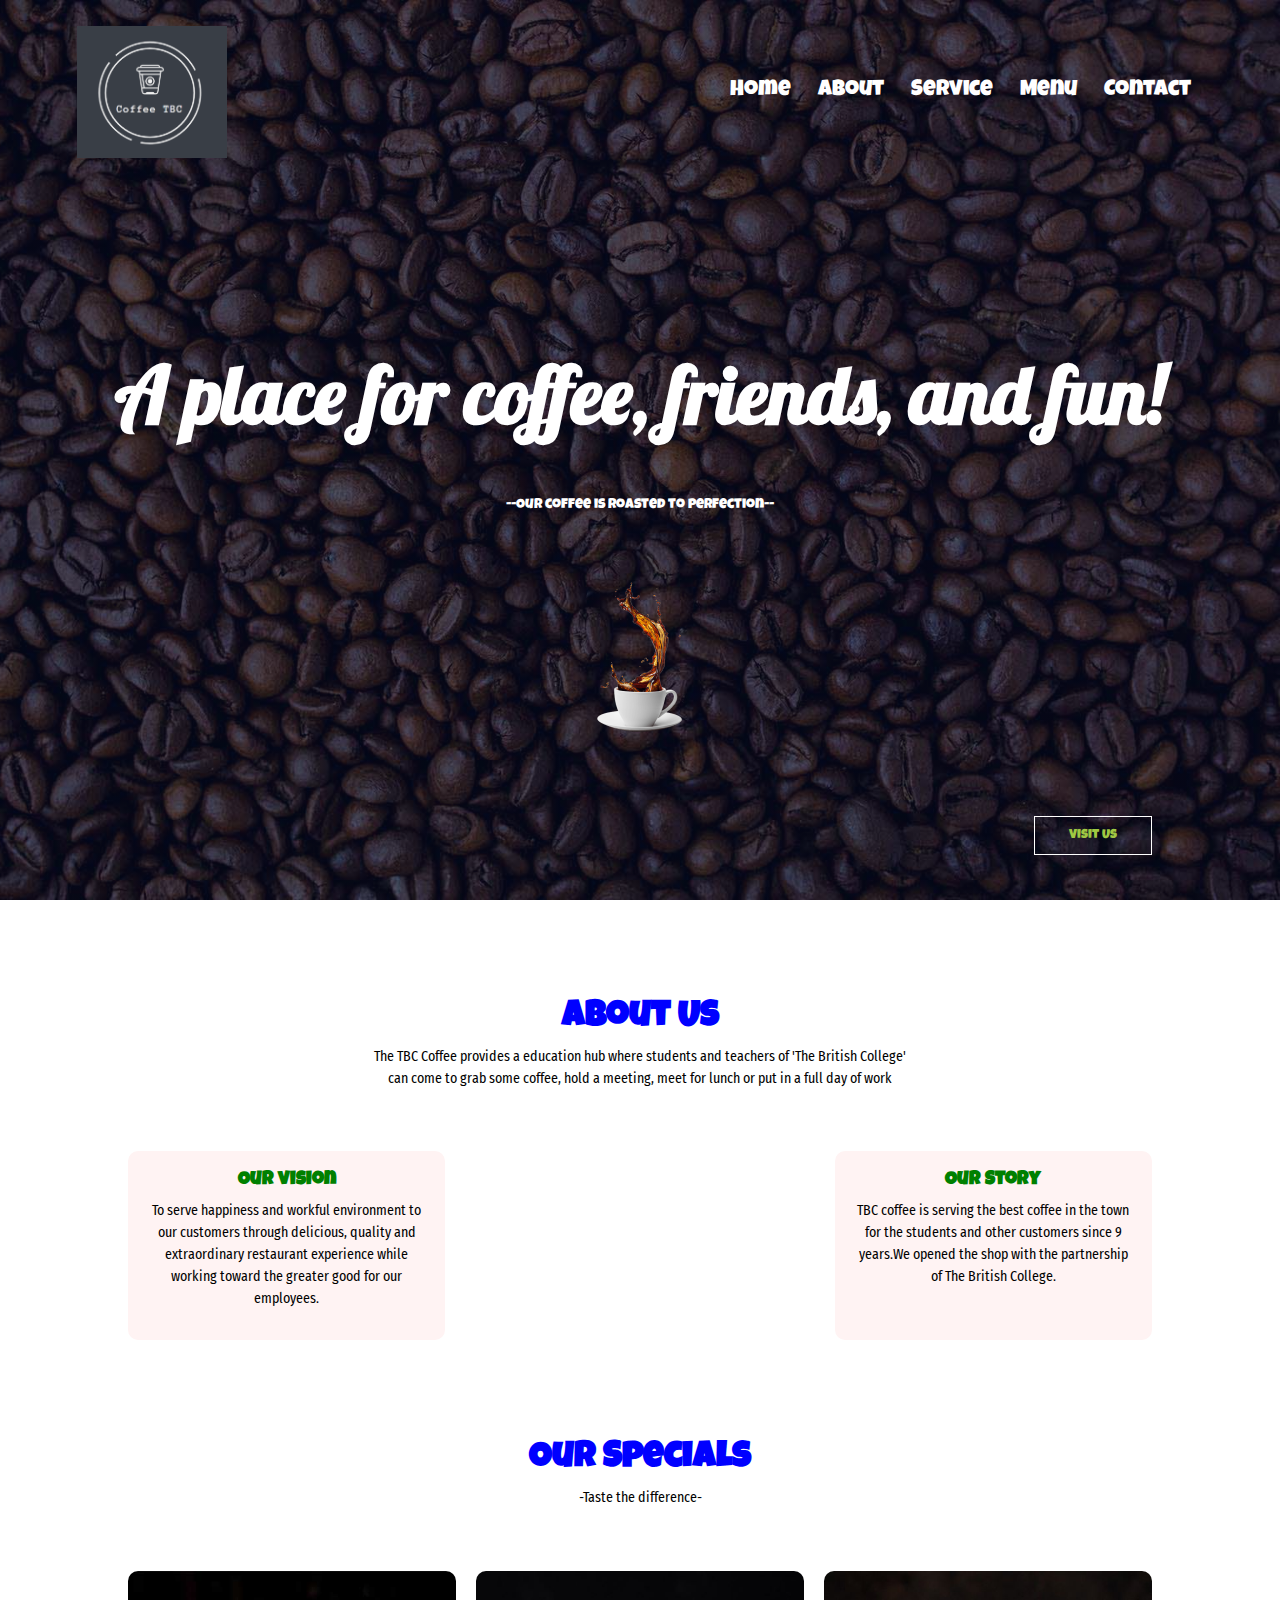
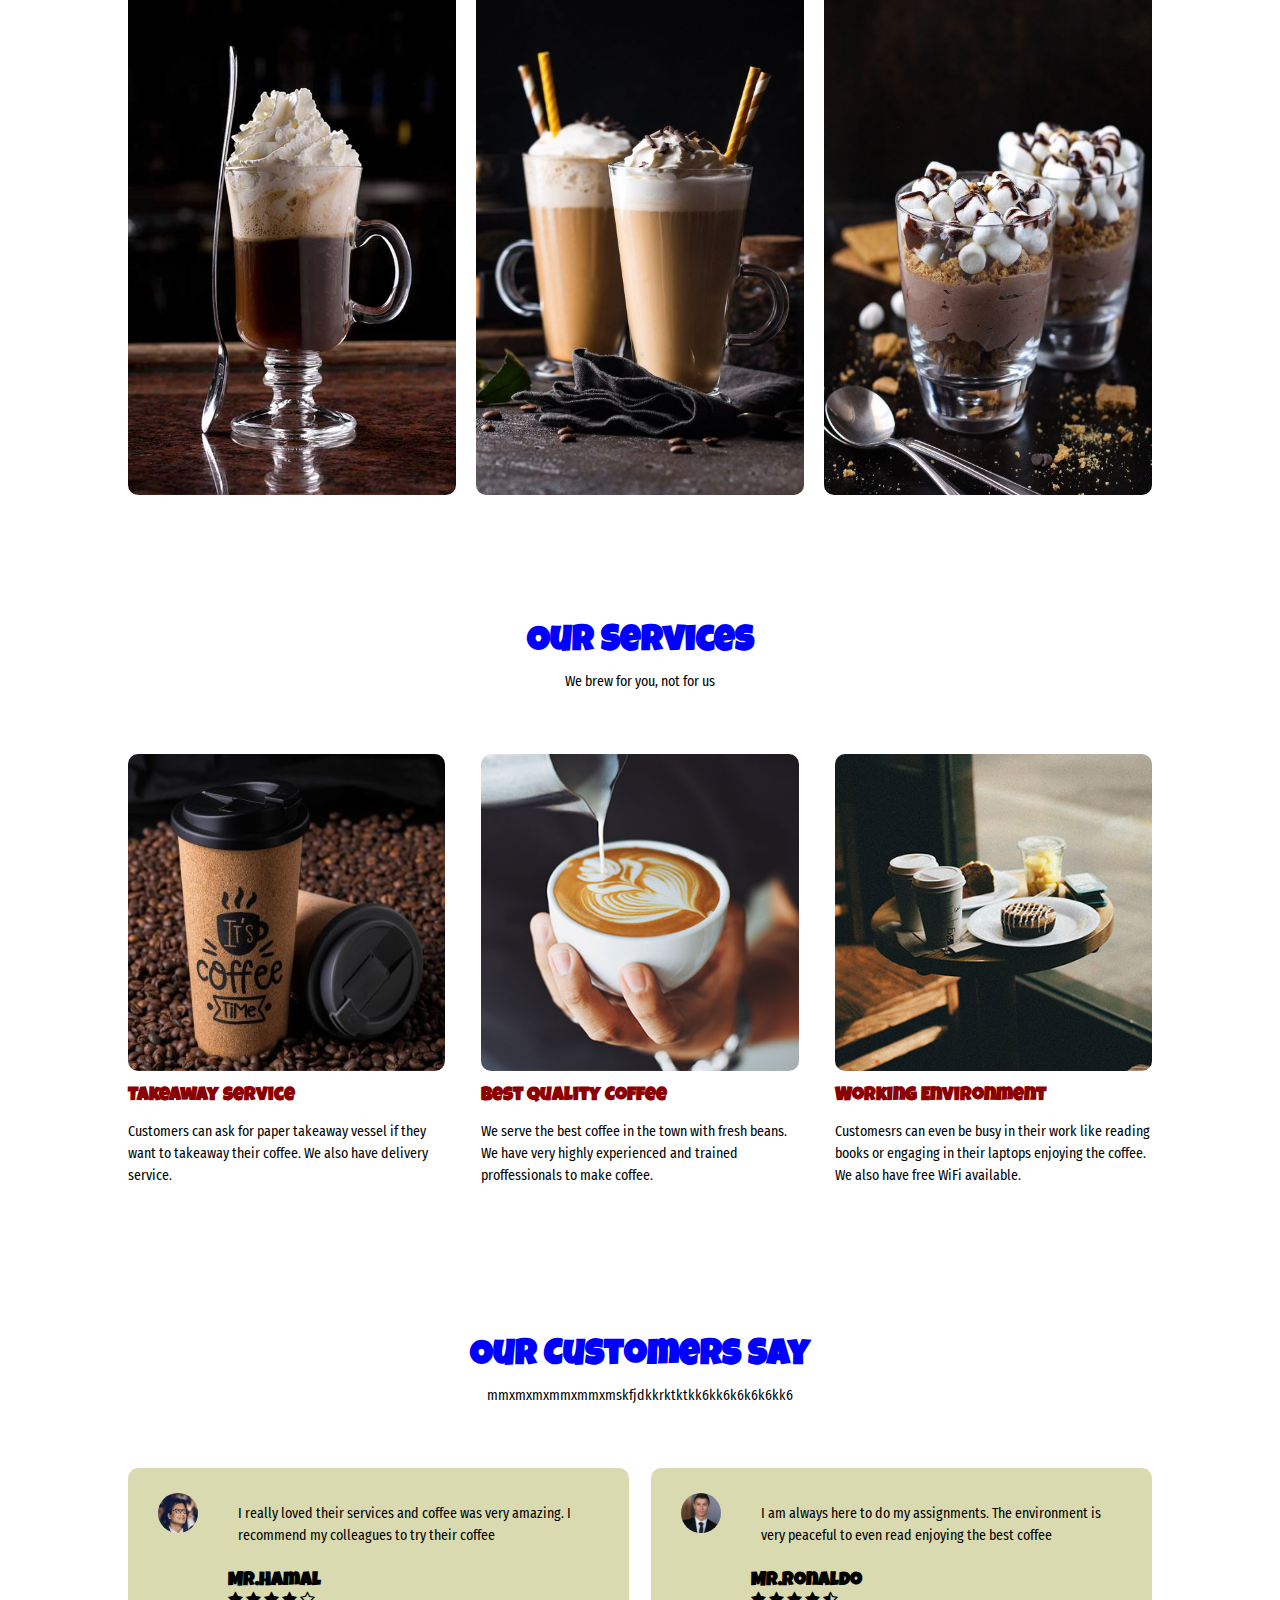
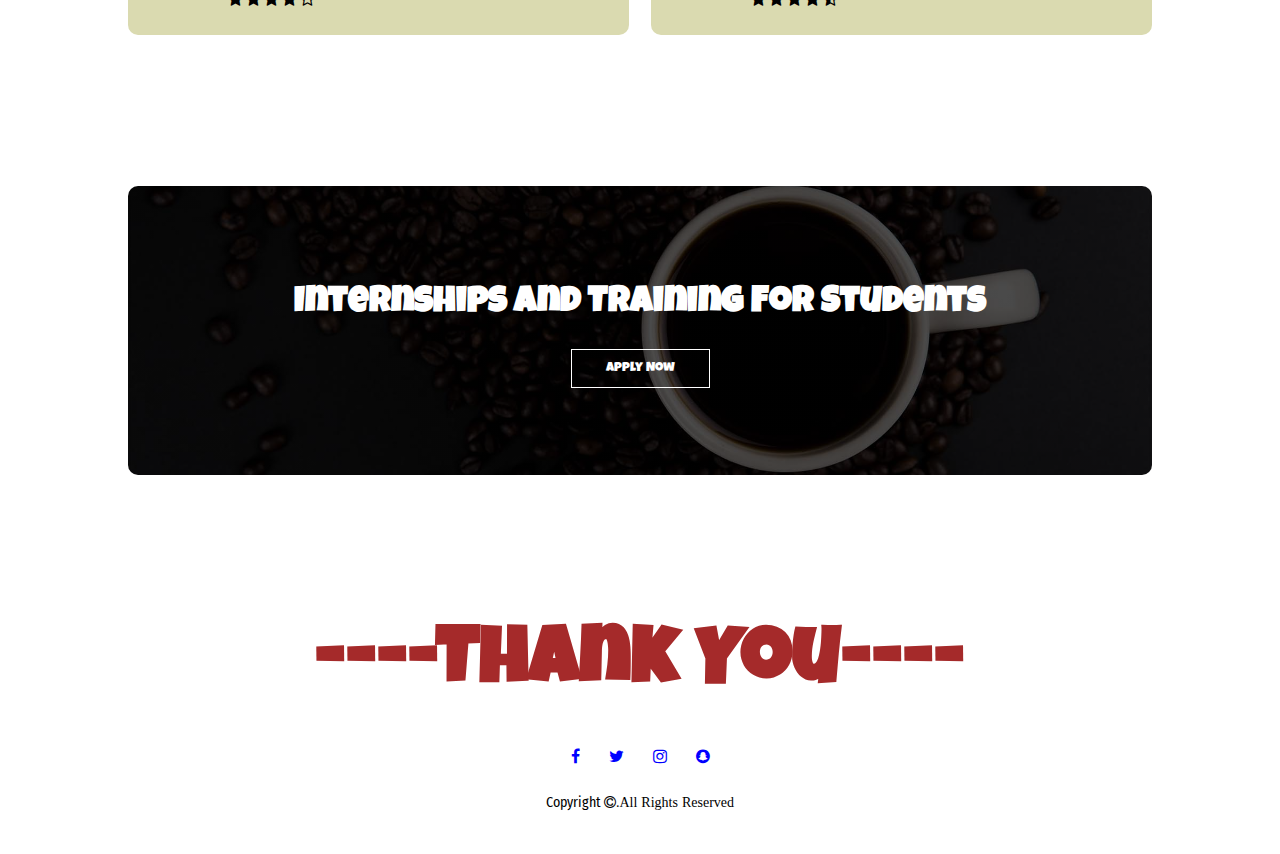
<file: index.html>
<html>
<head>
    <title>Coffee TBC</title>
    <link rel="stylesheet" href="style.css">
    <link rel="preconnect" href="https://fonts.googleapis.com">
<link rel="preconnect" href="https://fonts.gstatic.com" crossorigin>
<link href="https://fonts.googleapis.com/css2?family=Luckiest+Guy&display=swap" rel="stylesheet">
<link rel="preconnect" href="https://fonts.googleapis.com">
<link rel="preconnect" href="https://fonts.gstatic.com" crossorigin>
<link href="https://fonts.googleapis.com/css2?family=Lobster&display=swap" rel="stylesheet">
<link rel="preconnect" href="https://fonts.googleapis.com">
<link rel="preconnect" href="https://fonts.gstatic.com" crossorigin>
<link href="https://fonts.googleapis.com/css2?family=Fira+Sans+Condensed:wght@500&display=swap" rel="stylesheet">
<link rel="stylesheet" href="https://stackpath.bootstrapcdn.com/font-awesome/4.7.0/css/font-awesome.min.css"> 
</head>
<body>
    <section class="header">
         <nav>
            <a href="index.html"><img src="images/logo.png"></a>
            <div class="nav-links">
                <ul>
                    <li><a href="index.html">Home</a></li>
                    <li><a href="about.html">About</a></li>
                    <li><a href="services.html">Service</a></li>
                    <li><a href="menu.html">Menu</a></li>
                    <li><a href="contact.html">Contact</a></li>
                </ul>
            </div>
         </nav>
    <div class="text-box">
        <h1>A place for coffee, friends, and fun!</h1>
        <p>--Our coffee is roasted to perfection--</p>
    </div>
    <a href="" class="cup img"><img src="images/cup.png"></a>
    <a href="http://newwindow.html" target="_blank" class="visit-btn">Visit Us</a>
    </section>

    <section class="about">
        <h1> About Us</h1>
        <p>The TBC Coffee  provides a education hub where students and teachers of 'The British College' <br>
            can come to grab some coffee, hold a meeting, meet for lunch or put in a full day of work</p>
        <div class="row">
                <div class="about-col">
                    <h3>Our vision</h3>
                    <p>
                        To serve happiness and workful environment to our customers through delicious,
                        quality and extraordinary restaurant experience while working
                        toward the greater good for our employees.
                    </p>
                </div>
                <div class="about-col">
                    <h3>Our Story</h3>
                    <p>
                        TBC coffee is serving the best coffee in the town for the students and
                        other customers since 9 years.We opened the shop with
                        the partnership of The British College.
                    </p>                
                </div>
        </div>
    </section>
    <section class="specials">
        <h1>Our Specials</h1>
        <p>-Taste the difference-</p>

        <div class="row">
            <div class="specials-col">
                <img src="images/irish.jpg">
                <div class="layer">
                    <h3> Irish Coffee</h3>
                </div>
            </div>
            <div class="specials-col">
                <img src="images/mocha.jpg">
                <div class="layer">
                    <h3>Iced Mocha</h3>
                </div>
            </div>
            <div class="specials-col">
                <img src="images/iced.jpg">
                <div class="layer">
                    <h3>S'mores Parfait </h3>
                </div>
            </div>

        </div>
    </section>
    <section class="services">
        <h1> Our Services</h1>
        <p>
            We brew for you, not for us
        </p>

    <div class="row">
        <div class="services-col">
            <img src="images/takeaway.jpg">
            <h3> Takeaway service</h3>
            <p>Customers can ask for paper takeaway vessel if they want to takeaway their coffee. We also have delivery service.</p>
        </div>
        <div class="services-col">
            <img src="images/service-3.jpg">
            <h3> Best Quality Coffee</h3>
            <p>We serve the best coffee in the town with fresh beans. We have very highly experienced and trained proffessionals to make coffee.</p>
        </div>
        <div class="services-col">
            <img src="images/service-4.jpg">
            <h3> Working Environment</h3>
            <p>Customesrs can even be busy in their work like reading books or engaging in their laptops enjoying the coffee. We also have free WiFi available. </p>
        </div>
    </div>
 </section>
 <section class="testimonial">
    <h1>Our Customers Say</h1>
    <p>mmxmxmxmmxmmxmskfjdkkrktktkk6kk6k6k6k6kk6</p>

    <div class="row">
        <div class="testimonial-col">
            <img src="images/rajesh.jpg">
            <div>
                <p>I really loved their services and coffee was very amazing. I recommend
                    my colleagues to try their coffee</p>
                <h3>Mr.Hamal</h3>
                <i class="fa fa-star"></i>
                <i class="fa fa-star"></i>
                <i class="fa fa-star"></i>
                <i class="fa fa-star"></i>
                <i class="fa fa-star-o" ></i>
            </div>
         </div>
            <div class="testimonial-col">
                <img src="images/cris.jpg">
                <div>
                    <p>I am always here to do my assignments. The environment is very peaceful 
                        to even read enjoying the best coffee</p>
                     <h3>Mr.Ronaldo</h3>
                     <i class="fa fa-star"></i>
                     <i class="fa fa-star"></i>
                     <i class="fa fa-star" ></i>
                     <i class="fa fa-star" ></i>
                     <i class="fa fa-star-half-o"></i>
                </div>
            </div>
    </div>
 </section>

 <section class="training">
    <h1>Internships and Training For Students</h1>
    <a href="" class="apply-btn">Apply Now</a>
 </section>

 <section class="footer">
    <h4>----Thank You----</h4>
    <div class="icons">
        <i class="fa fa-facebook"></i>
        <i class="fa fa-twitter"></i>
        <i class="fa fa-instagram"></i>
        <i class="fa fa-Snapchat"></i>
    </div>
    <p>
        Copyright <i class="fa fa-copyright">.All Rights Reserved</i>
    </p>

 </section>
    

</body>
</file>
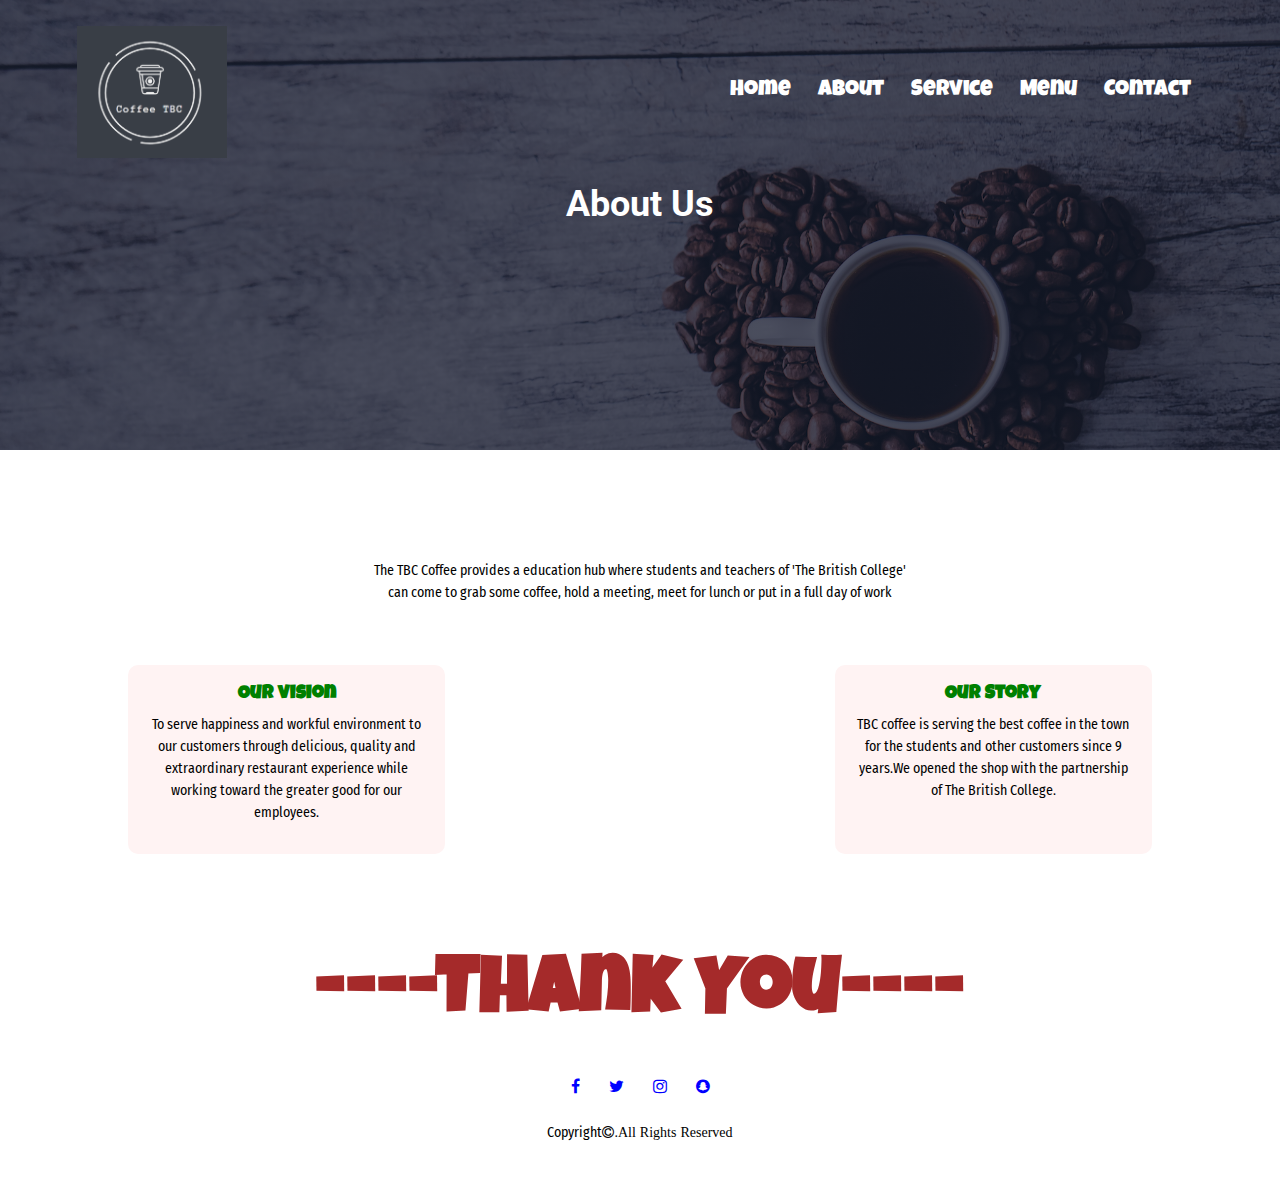
<file: about.html>
<html>
<head>
    <title>Coffee TBC</title>
    <link rel="stylesheet" href="style.css">
    <link rel="preconnect" href="https://fonts.googleapis.com">
<link rel="preconnect" href="https://fonts.gstatic.com" crossorigin>
<link href="https://fonts.googleapis.com/css2?family=Luckiest+Guy&display=swap" rel="stylesheet">
<link rel="preconnect" href="https://fonts.googleapis.com">
<link rel="preconnect" href="https://fonts.gstatic.com" crossorigin>
<link href="https://fonts.googleapis.com/css2?family=Lobster&display=swap" rel="stylesheet">
<link rel="preconnect" href="https://fonts.googleapis.com">
<link rel="preconnect" href="https://fonts.gstatic.com" crossorigin>
<link href="https://fonts.googleapis.com/css2?family=Fira+Sans+Condensed:wght@500&display=swap" rel="stylesheet">
<link rel="stylesheet" href="https://stackpath.bootstrapcdn.com/font-awesome/4.7.0/css/font-awesome.min.css"> 
<link rel="preconnect" href="https://fonts.googleapis.com">
<link rel="preconnect" href="https://fonts.gstatic.com" crossorigin>
<link href="https://fonts.googleapis.com/css2?family=Roboto:wght@900&display=swap" rel="stylesheet">
</head>
<body>
    <section class="sub-header">
         <nav>
            <a href="index.html"><img src="images/logo.png"></a>
            <div class="nav-links">
                <ul>
                    <li><a href="index.html">Home</a></li>
                    <li><a href="about.html">About</a></li>
                    <li><a href="services.html">Service</a></li>
                    <li><a href="menu.html">Menu</a></li>
                    <li><a href="contact.html">Contact</a></li>
                </ul>
            </div>
         </nav>
         <h1>About Us</h1>
         </section>
   

    <section class="about">
        <p>The TBC Coffee  provides a education hub where students and teachers of 'The British College' <br>
            can come to grab some coffee, hold a meeting, meet for lunch or put in a full day of work</p>
        <div class="row">
                <div class="about-col">
                    <h3>Our vision</h3>
                    <p>
                        To serve happiness and workful environment to our customers through delicious,
                        quality and extraordinary restaurant experience while working
                        toward the greater good for our employees.
                    </p>
                </div>
                <div class="about-col">
                    <h3>Our Story</h3>
                    <p>
                        TBC coffee is serving the best coffee in the town for the students and
                        other customers since 9 years.We opened the shop with
                        the partnership of The British College.
                    </p>                
                </div>
        </div>
    </section>
    

 <section class="footer">
    <h4>----Thank You----</h4>
    <div class="icons">
        <i class="fa fa-facebook"></i>
        <i class="fa fa-twitter"></i>
        <i class="fa fa-instagram"></i>
        <i class="fa fa-Snapchat"></i>
    </div>
    <p>
        Copyright<i class="fa fa-copyright">.All Rights Reserved</i>
    </p>

 </section>
    

</body>
</file>
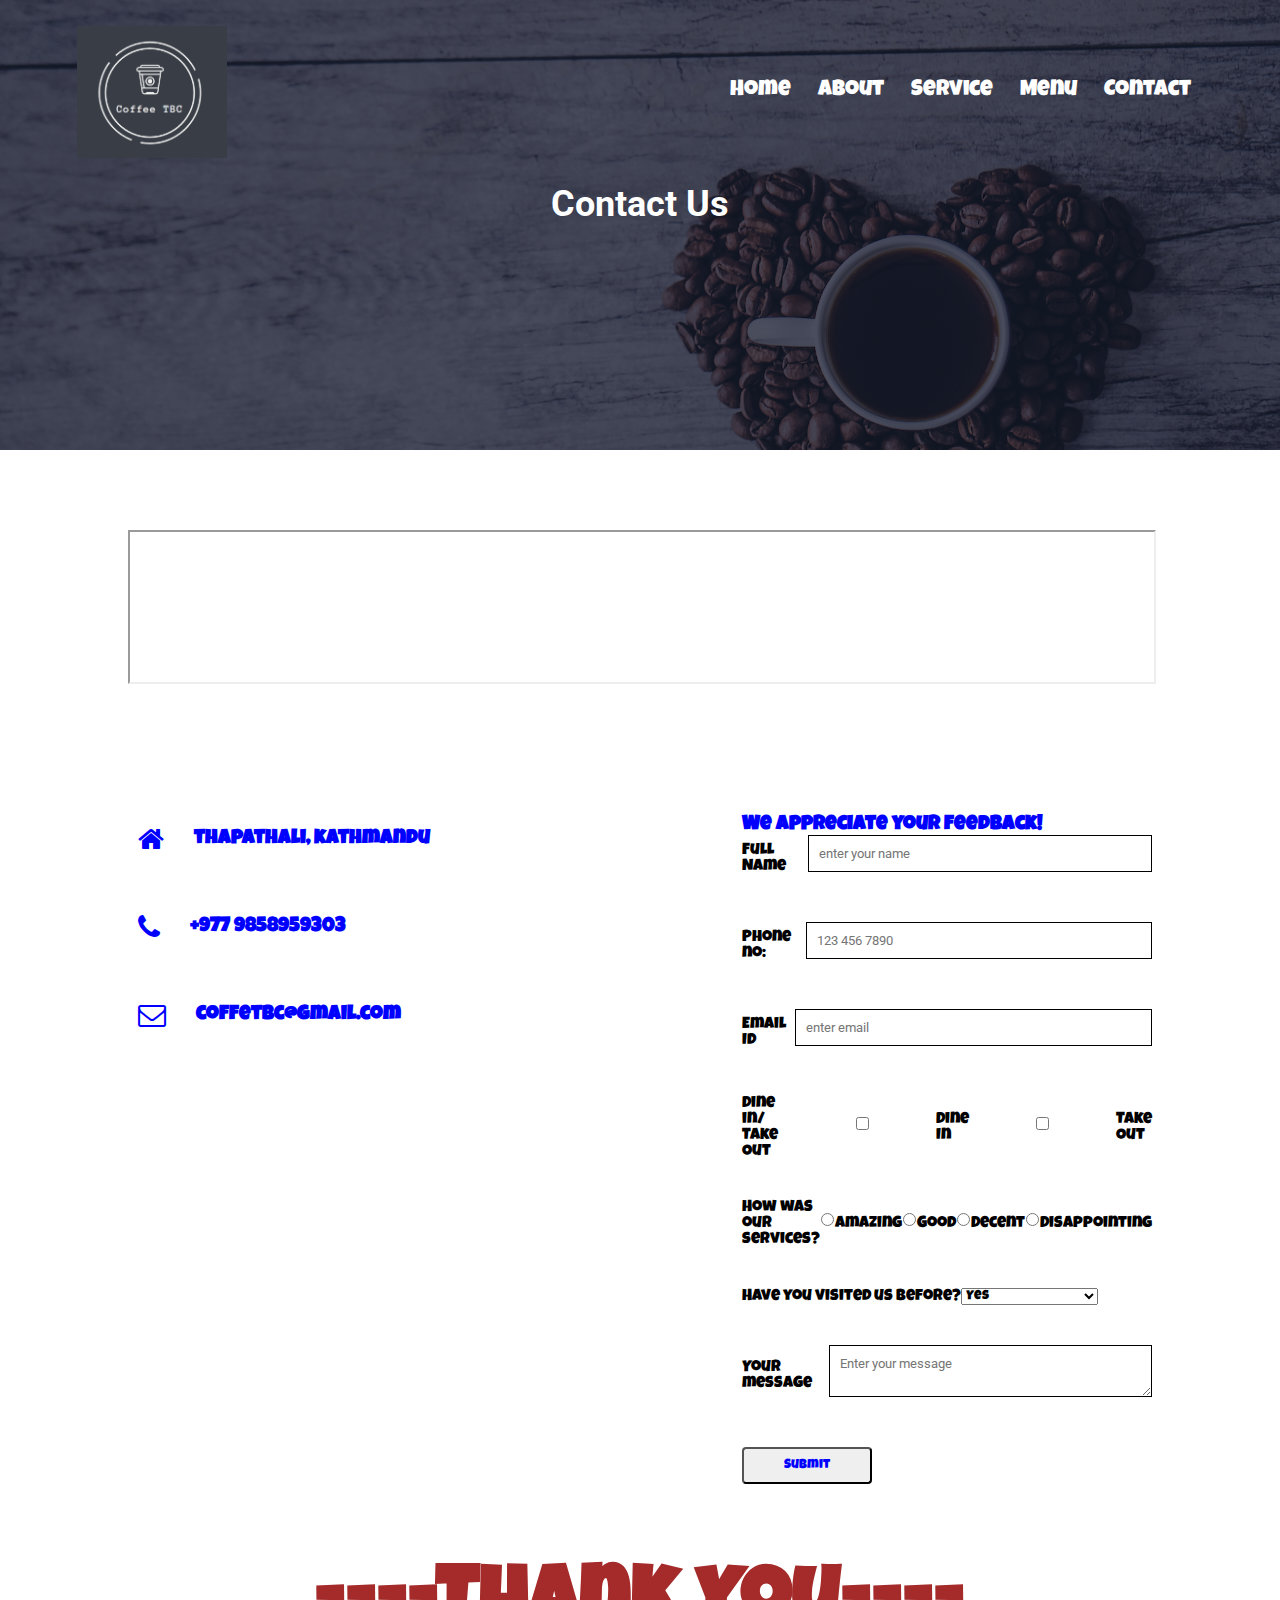
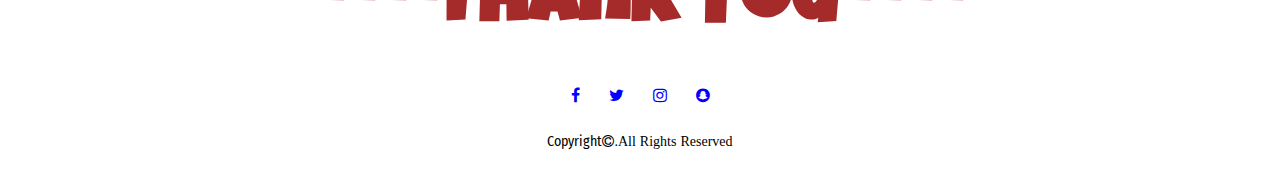
<file: contact.html>
<html>
<head>
    <title>Coffee TBC</title>
    <link rel="stylesheet" href="style.css">
    <link rel="preconnect" href="https://fonts.googleapis.com">
<link rel="preconnect" href="https://fonts.gstatic.com" crossorigin>
<link href="https://fonts.googleapis.com/css2?family=Luckiest+Guy&display=swap" rel="stylesheet">
<link rel="preconnect" href="https://fonts.googleapis.com">
<link rel="preconnect" href="https://fonts.gstatic.com" crossorigin>
<link href="https://fonts.googleapis.com/css2?family=Lobster&display=swap" rel="stylesheet">
<link rel="preconnect" href="https://fonts.googleapis.com">
<link rel="preconnect" href="https://fonts.gstatic.com" crossorigin>
<link href="https://fonts.googleapis.com/css2?family=Fira+Sans+Condensed:wght@500&display=swap" rel="stylesheet">
<link rel="stylesheet" href="https://stackpath.bootstrapcdn.com/font-awesome/4.7.0/css/font-awesome.min.css"> 
<link rel="preconnect" href="https://fonts.googleapis.com">
<link rel="preconnect" href="https://fonts.gstatic.com" crossorigin>
<link href="https://fonts.googleapis.com/css2?family=Roboto:wght@900&display=swap" rel="stylesheet">
</head>
<body>
    <section class="sub-header">
         <nav>
            <a href="index.html"><img src="images/logo.png"></a>
            <div class="nav-links">
                <ul>
                    <li><a href="index.html">Home</a></li>
                    <li><a href="about.html">About</a></li>
                    <li><a href="services.html">Service</a></li>
                    <li><a href="menu.html">Menu</a></li>
                    <li><a href="contact.html">Contact</a></li>
                </ul>
            </div>
         </nav>
         <h1>Contact Us</h1>
         </section>
         <section class="location">
            <iframe src="https://www.google.com/maps/embed?pb=!1m14!1m8!1m3!1d14131.257175548993!2d85.319518!3d27.692134000000003!3m2!1i1024!2i768!4f13.1!3m3!1m2!1s0x0%3A0xabfe5f4b310f97de!2sThe%20British%20College%2C%20Kathmandu!5e0!3m2!1sen!2snp!4v1660393878304!5m2!1sen!2snp"></iframe>

         </section>
         <section class="contact-us">
            <div class="row">
                <div class="contact-col">
                    <div>
                        <i class="fa fa-home"></i>
                        <span>
                            <h5>thapathali, kathmandu</h5>
                        </span>
                    </div>
                    <div>
                        <i class="fa fa-phone"></i>
                        <span>
                            <h5>+977 9858959303</h5>
                        </span>
                    </div>
                    <div>
                        <i class="fa fa-envelope-o"></i>
                        <span>
                            <h5>coffetbc@gmail.com</h5>
                        </span>
                    </div>
                </div>
                 
<div class="contact-col">
    <h5>We appreciate your feedback!</h5>
    <form >
        <div class="input-group">
            <label>Full Name</label>
            <input type="text" placeholder="enter your name" id="contact-name" onkeyup="validateName()">
            <span id="name-error"></span>
        </div>

        <div class="input-group">
            <label>Phone no:</label>
            <input type="tel" placeholder="123 456 7890" id="contact-phone" onkeyup="validatePhone()">
            <span id="phone-error"></span>
        </div>

        <div class="input-group">
            <label>Email Id</label>
            <input type="email" placeholder="enter email" id="contact-email" onkeyup="validateEmail()">
            <span id="email-error"> </span>
        </div>

        <div class="input-group">
        <label>Dine in/ Take Out</label>
        <input type="checkbox" name="dine">Dine In
        <input type="checkbox" name="dine">Take Out
        </div>


        <div class="input-group">
            <label>How was our services?</label>
            <input type="radio" name="like">Amazing
            <input type="radio" name="like">Good
            <input type="radio" name="like">Decent
            <input type="radio" name="like">Disappointing
        </div>

        
        <div class="input-group">
            <label>Have you visited us before?</label>
            <select name="visit?">
                <option value="V1">Yes</option>
                <option value="V2">No</option>
                <option value="V3">Prefer not to say</option>
            </select>
        </div>
        
        <div class="input-group">
            <label>Your message</label>
            <textarea rows="'5" placeholder="Enter your message"  id="contact-message" onkeyup="validateMessage()"></textarea>
            <span id="message-error"></span>
        </div>

        <button onclick="return validateForm()" > Submit </button>
        <span id="submit-error"></span>
    </form>
</div>
</section>
   


 <section class="footer">
    <h4>----Thank You----</h4>
    <div class="icons">
        <i class="fa fa-facebook"></i>
        <i class="fa fa-twitter"></i>
        <i class="fa fa-instagram"></i>
        <i class="fa fa-Snapchat"></i>
    </div>
    <p>
        Copyright<i class="fa fa-copyright">.All Rights Reserved</i>
    </p>

 </section>
    
 <script src="script.js"></script>
</body>
</html>
</file>
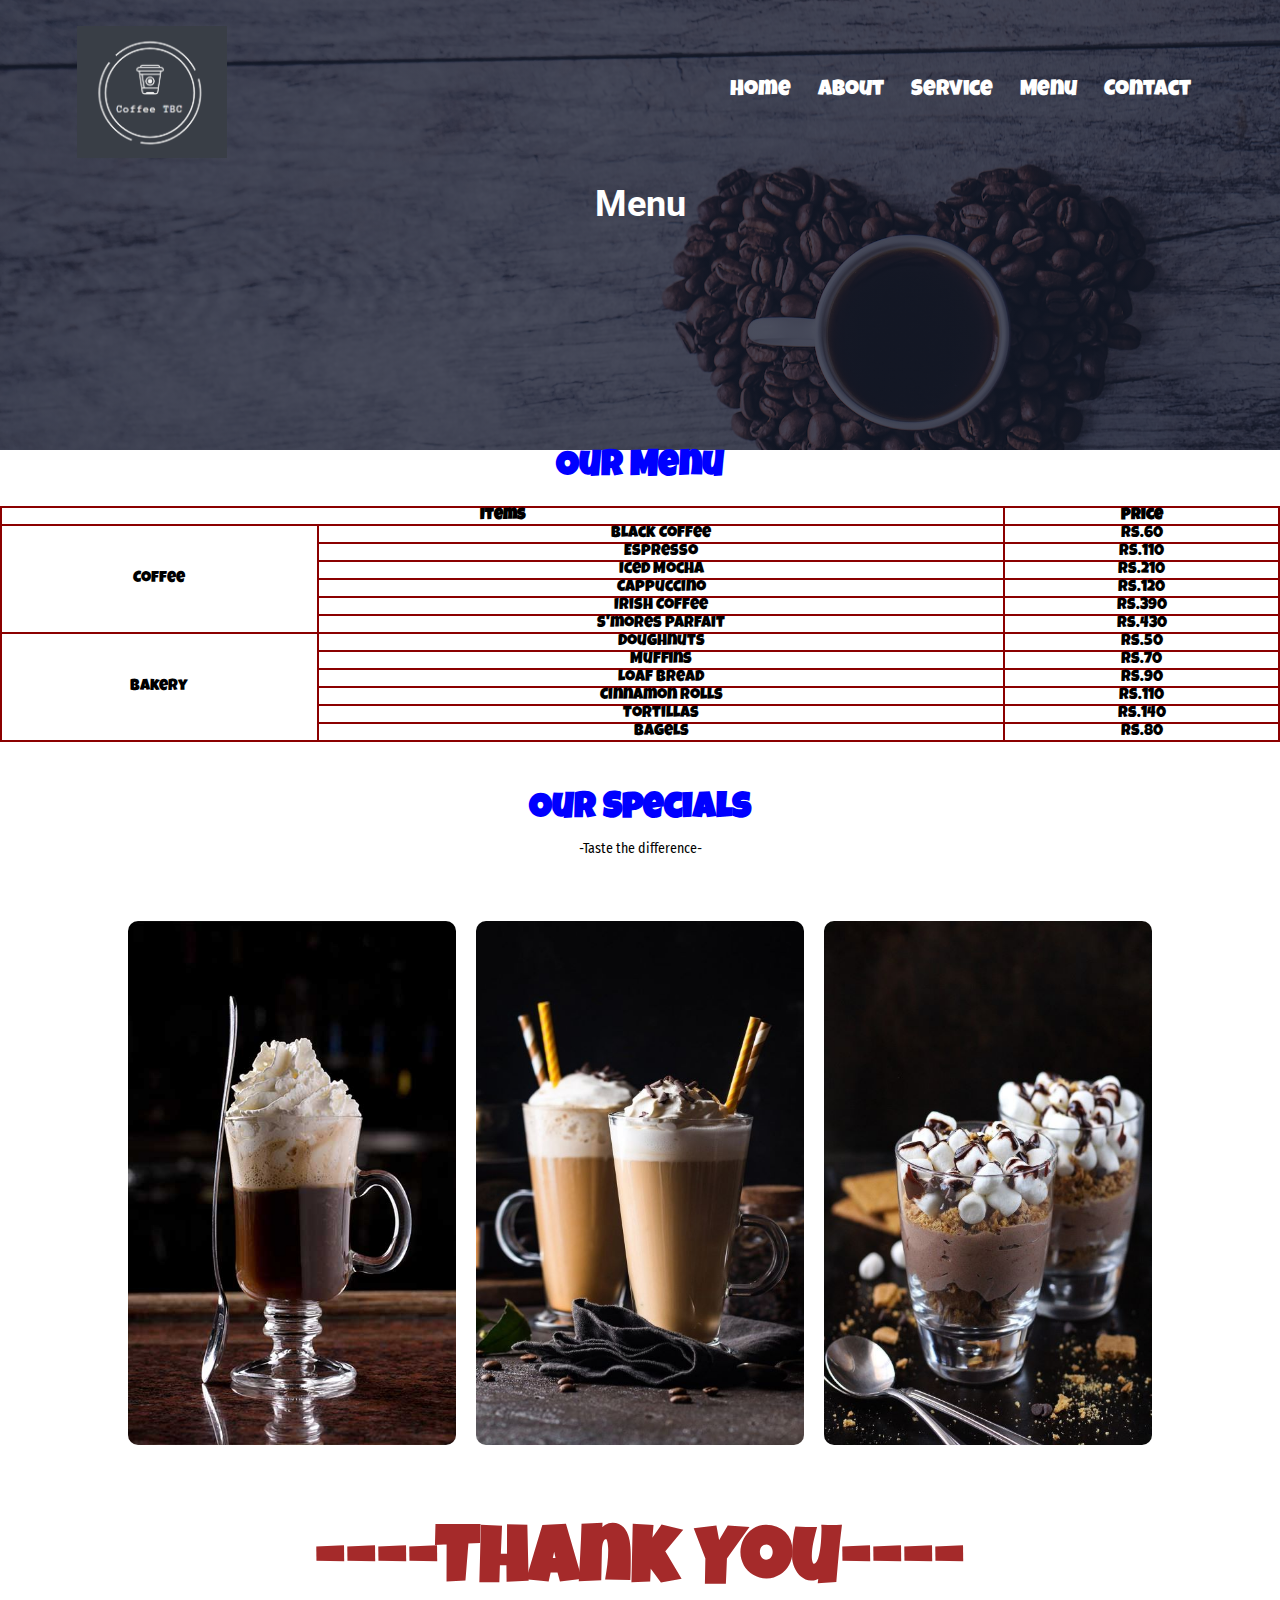
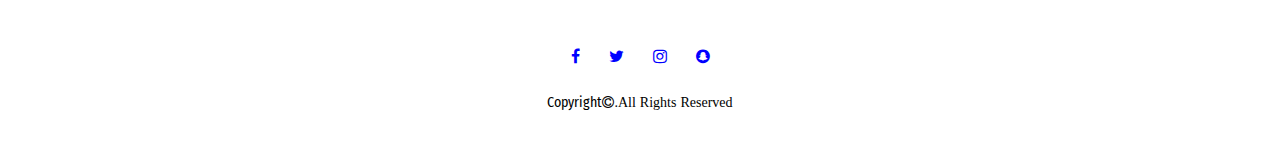
<file: menu.html>
<html>
<head>
    <title>Coffee TBC</title>
    <link rel="stylesheet" href="style.css">
    <link rel="preconnect" href="https://fonts.googleapis.com">
<link rel="preconnect" href="https://fonts.gstatic.com" crossorigin>
<link href="https://fonts.googleapis.com/css2?family=Luckiest+Guy&display=swap" rel="stylesheet">
<link rel="preconnect" href="https://fonts.googleapis.com">
<link rel="preconnect" href="https://fonts.gstatic.com" crossorigin>
<link href="https://fonts.googleapis.com/css2?family=Lobster&display=swap" rel="stylesheet">
<link rel="preconnect" href="https://fonts.googleapis.com">
<link rel="preconnect" href="https://fonts.gstatic.com" crossorigin>
<link href="https://fonts.googleapis.com/css2?family=Fira+Sans+Condensed:wght@500&display=swap" rel="stylesheet">
<link rel="stylesheet" href="https://stackpath.bootstrapcdn.com/font-awesome/4.7.0/css/font-awesome.min.css"> 
<link rel="preconnect" href="https://fonts.googleapis.com">
<link rel="preconnect" href="https://fonts.gstatic.com" crossorigin>
<link href="https://fonts.googleapis.com/css2?family=Roboto:wght@900&display=swap" rel="stylesheet">
</head>
<body>
    <section class="sub-header">
         <nav>
            <a href="index.html"><img src="images/logo.png"></a>
            <div class="nav-links">
                <ul>
                    <li><a href="index.html">Home</a></li>
                    <li><a href="about.html">About</a></li>
                    <li><a href="services.html">Service</a></li>
                    <li><a href="menu.html">Menu</a></li>
                    <li><a href="contact.html">Contact</a></li>
                </ul>
            </div>
         </nav>
         <h1>Menu</h1>
         </section>

         <section class="menu">
            <h1> Our Menu</h1>
            <table class="table">
                <tr>
                    <th colspan="2" >Items</th>
                    <th >Price</th>
                </tr>
                <tr>
                    <td rowspan="6">Coffee</td>
                    <td>Black Coffee</td>
                    <td>Rs.60</td>
                </tr>
                <tr>
                    <td>Espresso</td>
                        <td>RS.110</td>

                </tr>
                <tr>
                    <td>Iced Mocha</td>
                        <td>Rs.210</td>
                 </tr>
                 <tr>
                    <td> Cappuccino</td>
                        <td>Rs.120</td>
                 </tr>
                 <tr>
                    <td>Irish Coffee</td>
                        <td>Rs.390</td>
                 </tr>
                 <tr>
                    <td>S'mores Parfait </td>
                        <td>Rs.430</td>
                 </tr>
                 <tr>
                    <td rowspan="6">Bakery</td>
                    <td>Doughnuts</td>
                    <td>Rs.50</td>
                </tr>
                <tr>
                    <td> Muffins</td>
                        <td>Rs.70</td>
                 </tr>
                 <tr>
                    <td> Loaf bread</td>
                        <td>Rs.90</td>
                 </tr>
                 <tr>
                    <td> Cinnamon rolls</td>
                        <td>Rs.110</td>
                 </tr>
                 <tr>
                    <td> Tortillas</td>
                        <td>Rs.140</td>
                 </tr>
                 <tr>
                    <td> Bagels</td>
                        <td>Rs.80</td>
                 </tr>
            </table>
         </section>



         <section class="specials">
            <h1>Our Specials</h1>
            <p>-Taste the difference-</p>
    
            <div class="row">
                <div class="specials-col">
                    <img src="images/irish.jpg">
                    <div class="layer">
                        <h3> Irish Coffee</h3>
                    </div>
                </div>
                <div class="specials-col">
                    <img src="images/mocha.jpg">
                    <div class="layer">
                        <h3>Iced Mocha</h3>
                    </div>
                </div>
                <div class="specials-col">
                    <img src="images/iced.jpg">
                    <div class="layer">
                        <h3>S'mores Parfait </h3>
                    </div>
                </div>
    
            </div>
        </section>
   

 <section class="footer">
    <h4>----Thank You----</h4>
    <div class="icons">
        <i class="fa fa-facebook"></i>
        <i class="fa fa-twitter"></i>
        <i class="fa fa-instagram"></i>
        <i class="fa fa-Snapchat"></i>
    </div>
    <p>
        Copyright<i class="fa fa-copyright">.All Rights Reserved</i>
    </p>

 </section>
    

</body>
</file>
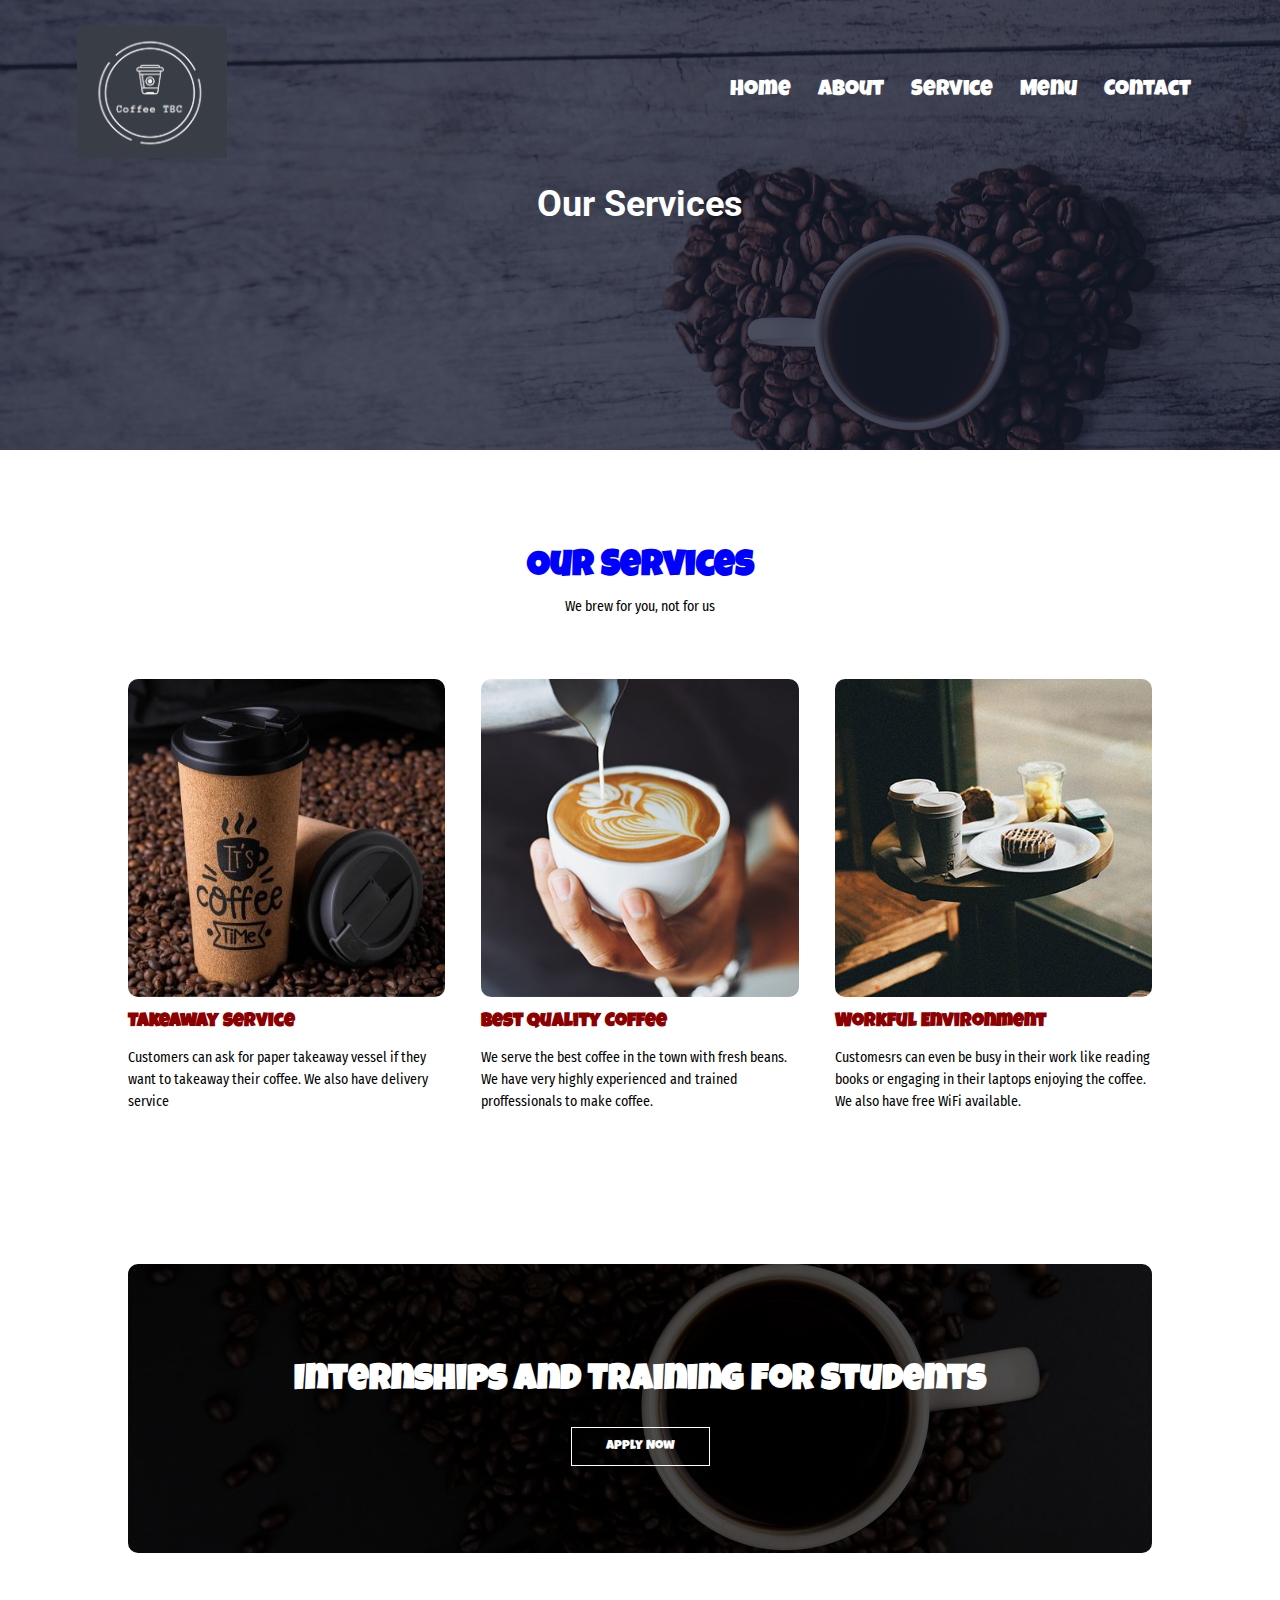
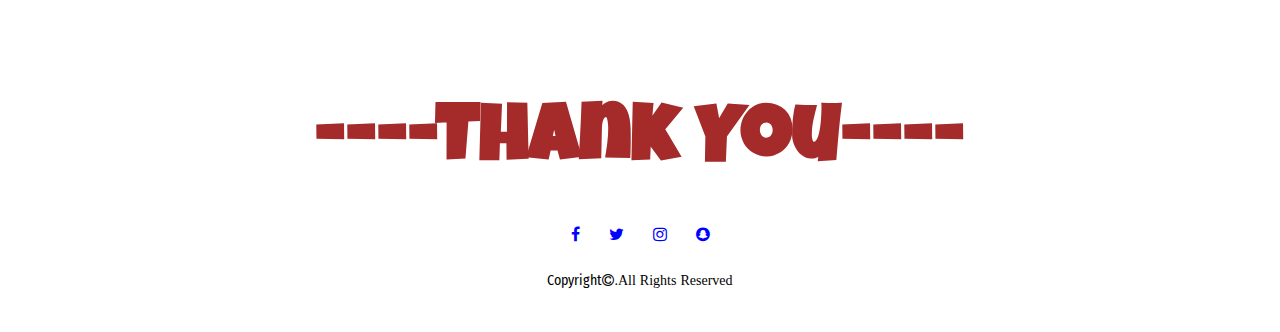
<file: services.html>
<html>
<head>
    <title>Coffee TBC</title>
    <link rel="stylesheet" href="style.css">
    <link rel="preconnect" href="https://fonts.googleapis.com">
<link rel="preconnect" href="https://fonts.gstatic.com" crossorigin>
<link href="https://fonts.googleapis.com/css2?family=Luckiest+Guy&display=swap" rel="stylesheet">
<link rel="preconnect" href="https://fonts.googleapis.com">
<link rel="preconnect" href="https://fonts.gstatic.com" crossorigin>
<link href="https://fonts.googleapis.com/css2?family=Lobster&display=swap" rel="stylesheet">
<link rel="preconnect" href="https://fonts.googleapis.com">
<link rel="preconnect" href="https://fonts.gstatic.com" crossorigin>
<link href="https://fonts.googleapis.com/css2?family=Fira+Sans+Condensed:wght@500&display=swap" rel="stylesheet">
<link rel="stylesheet" href="https://stackpath.bootstrapcdn.com/font-awesome/4.7.0/css/font-awesome.min.css"> 
<link rel="preconnect" href="https://fonts.googleapis.com">
<link rel="preconnect" href="https://fonts.gstatic.com" crossorigin>
<link href="https://fonts.googleapis.com/css2?family=Roboto:wght@900&display=swap" rel="stylesheet">
</head>
<body>
    <section class="sub-header">
         <nav>
            <a href="index.html"><img src="images/logo.png"></a>
            <div class="nav-links">
                <ul>
                    <li><a href="index.html">Home</a></li>
                    <li><a href="about.html">About</a></li>
                    <li><a href="services.html">Service</a></li>
                    <li><a href="menu.html">Menu</a></li>
                    <li><a href="contact.html">Contact</a></li>
                </ul>
            </div>
         </nav>
         <h1>Our Services</h1>
         </section>

        </section>
        <section class="services">
            <h1> Our Services</h1>
            <p>
                We brew for you, not for us
            </p>
    
        <div class="row">
            <div class="services-col">
                <img src="images/takeaway.jpg">
                <h3> Takeaway service</h3>
                <p>Customers can ask for paper takeaway vessel if they want to takeaway their coffee. We also have delivery service</p>
            </div>
            <div class="services-col">
                <img src="images/service-3.jpg">
                <h3> Best Quality Coffee</h3>
                <p>We serve the best coffee in the town with fresh beans. We have very highly experienced and trained proffessionals to make coffee.</p>
            </div>
            <div class="services-col">
                <img src="images/service-4.jpg">
                <h3> Workful Environment</h3>
                <p>Customesrs can even be busy in their work like reading books or engaging in their laptops enjoying the coffee. We also have free WiFi available.</p>
            </div>
        </div>
     </section>

         <section class="training">
            <h1>Internships and Training For Students</h1>
            <a href="" class="apply-btn">Apply Now</a>
         </section>
   
    

 <section class="footer">
    <h4>----Thank You----</h4>
    <div class="icons">
        <i class="fa fa-facebook"></i>
        <i class="fa fa-twitter"></i>
        <i class="fa fa-instagram"></i>
        <i class="fa fa-Snapchat"></i>
    </div>
    <p>
        Copyright<i class="fa fa-copyright">.All Rights Reserved</i>
    </p>

 </section>
    

</body>
</file>
<file: style.css>
*{
    margin: 0;
    padding: 0;
    font-family:'Luckiest Guy', cursive;
}
.header{
    min-height: 100vh;
    width: 100%;
    background-image: linear-gradient(rgba(4,9,30,0.7),rgba(4,9,30,0.7)),url(images/bg.jpg);
    background-position:center;
    background-size: cover;
    position: relatiive;
}
nav{
    display: flex;
    padding: 2% 6%;
    justify-content: space-between;
    align-items: center;
}
nav img{
    width:150px;
}
.nav-links{
    flex: 1;
    text-align:right;
}
.nav-links ul li{
    list-style: none;
    display: inline-block;
    padding: 8px 12px;
    position: relative;
}
.nav-links ul li a{
    color:#fff;
    text-decoration:none;
    font-size: 22px;
}
.nav-links ul li::after{
    content:'';
    width:0%;
    height:2px;
    background: #f44336;
    display: block;
    margin: auto;
    transition:0.5s;

}
.nav-links ul li:hover::after{
    width: 100%;

}
.text-box{
    width:90%;
    color:#fff;
    position: absolute;
    top:50%;
    left:50%;
    transform: translate(-50%,-50%);
    text-align: center;

}
.text-box h1{
    font-size:62px;
    margin: 10px 0 40px;
    font-size: 80px;
    color: #fff;
    font-family: 'Lobster', cursive;
}
.text-box p{
    margin:10px 0 40px;
    font-size: 14px;
    color:#fff;
    font-family: 'Luckiest Guy', cursive;
}
.cup img{
    width:150px;
    position: absolute;
    top:73%;
    left:50%;
    transform: translate(-50%,-50%);
}
.visit-btn{
    display:in-line block;
    text-decoration: none;
    color: rgb(159, 200, 66);
    border: 1px solid #fff;
    padding: 12px 34px;
    font-size: 13px;
    background: transparent;
    position: absolute;
    bottom:5%;
    right: 10%;
    cursor: pointer;
}
.visit-btn:hover{
    border: 1px solid #f44336;
    background: darkcyan;
    transition:1s;

}
.about{
    width: 80%;
    margin: auto;
    text-align: center;
    padding-top: 100px;
}
h1{
    font-size:36px;
    font-weight:700;
    color:blue;
}
p{
    color:black;
    font-size: 14px;
    font-weight: 400;
    line-height: 22px;
    padding: 10px;
    font-family: 'Fira Sans Condensed', sans-serif;
}

.row{
    margin-top: 5%;
    display: flex;
    justify-content: space-between;
}
.about-col{
    flex-basis: 31%;
    background: #fff3f3;
    border-radius: 10px;
    margin-bottom: 5%;
    padding: 20px 12px;
    box-sizing: border-box;
    transition: 0.5s;
}
h3{
    color:green;
}
.about-col:hover{
    background:lightpink;
    transition:1s;
}
.specials{
    width: 80%;
    margin: auto;
    text-align: center;
    padding-top: 50px ;
}
.specials-col{
    flex-basis:32%;
    border-radius: 10px;
    margin-bottom:30px;
    position: relative;
    overflow: hidden;
}
.specials-col img{
    width:100%;
    display:block;

}
.layer{
    background: transparent;
    height:100%;
    width:100%;
    position: absolute;
    top:0;
    left:0;
    transition: 0.5s;

}
.layer:hover{
    background: rgb(204, 204, 107, 0.7);
}
.layer h3{
    width: 100%;
    font-weight: 500;
    color: black;
    font-size:26px;
    bottom:0;
    left:50;
    transform: translateX(-10%);
    position: absolute;
    opacity:0;
    transition: 0.5s;
}
.layer:hover h3{
        bottom:49%;
        opacity:1;
    }
.services{
    width:80%;
    margin: auto;
    text-align:center;
    padding-top: 100px;

}
.services-col{
    flex-basis:31%;
    border-radius: 10px;
    margin-bottom: 5%;
    text-align:left;

}
.services-col img{
    width:100%;
    border-radius:10px;
}
.services-col p{
    padding:0;
}
.services-col h3{
    color: darkred;
    margin-top:16px;
    margin-bottom:15px;
    text-align: left;
}
.testimonial{
    width:80%;
    margin: auto;
    padding-top: 100px;
    text-align: center;
}
.testimonial-col{
    flex-basis: 44%;
    border-radius:10px;
    margin-bottom: 5%;
    text-align: left;
    background: rgb(218, 218, 176);
    padding: 25px;
    cursor: pointer;
    display: flex;
}
.testimonial-col img{
    height: 40px;
    margin-left:5px;
    margin-right:30px;
    border-radius:50%;
}
.testimonial-p{
    padding:0;
}
.testimonial-col h3{
    margin-top: 15px;
    text-align: left;
    color:black;

}
.training{
    margin: 100px auto;
    width: 80%;
    background-image: linear-gradient(rgba(0,0,0,0.7),rgba(0,0,0,0.7)),url(images/carousel-1.jpg);
    background-position: center;
    background-size: cover;
    border-radius: 10px;
    text-align: center;
    padding: 100px 0;
}
.training h1{
    color: white;
    margin-bottom:40px;
    padding: 0;
}
.training .apply-btn{
        display:in-line block;
        text-decoration: none;
        color:white;
        border: 1px solid #fff;
        padding: 12px 34px;
        font-size: 13px;
        background: transparent;
        position: relative;
        cursor: pointer;
}

.apply-btn:hover{
    border: 1px solid #f44336;
    background:gray;
    transition:1s;
}
.footer{
    width:100%;
    text-align:center;
    padding: 30px 0;
}
.footer h4{
    margin-bottom: 25px;
    margin-top: 20px;
    font-weight: 600;
    color: brown;
    font-size: 80px;
}
.icons .fa{
    color: blue;
    margin: 0 13px;
    cursor: pointer;
    padding: 18px 0;
}
.sub-header{
    height: 50vh;
    width:100%;
    background-image: linear-gradient(rgba(4,9,30,0.7),rgba(4,9,30,0.7)),url(images/about.jpg);
    background-position: center;
    background-size: cover;
    text-align: center;
    color:white;
}
.sub-header h1{
    color:white;
    font-family: 'Roboto', sans-serif;
}

.table{
    width:100%;
    border-spacing: 0;
    margin-top: 20px;
}
.menu h1{
    text-align:center;
}

table,tr,th,td{
    border-collapse: collapse;
    border: 2px solid darkred;
    text-align: center;

}

.location{
    width:80%;
    margin: auto;
    padding: 80px 0;
}
.location iframe{
    width:100%;

}
.contact-us{
    width:80%;
    margin: auto;
}
.contact-col{
    flex-basis: 40%;
    margin-bottom:30px;
}
.contact-col div{
    display:flex;
    align-items:center;
    margin-bottom: 40px;

}
.contact-col div .fa{
    font-size: 28px;
    color: blue;
    margin:10px;
    margin-right: 30px;
}
 .contact-col input, .contact-col textarea{
    width: 100%;
    padding: 10px;
    margin-bottom: 10px;
    outline:none;
    border: 1px solid black;
    font-family: 'Roboto', sans-serif;




 }
 .contact-col h5{
   font-size: 20px;
   color: blue;
}
form button{
    color: blue;
    border-radius: 4px;
    padding: 10px 40px;
}
form button:hover{
    border: 1px solid #f44336;
    background:pink;
    transition:1s;
}

.input-group span{
    position: relative;
    font-size:14px;
    color: red;
}
#submit-error{
    color: red;
}
</file>
